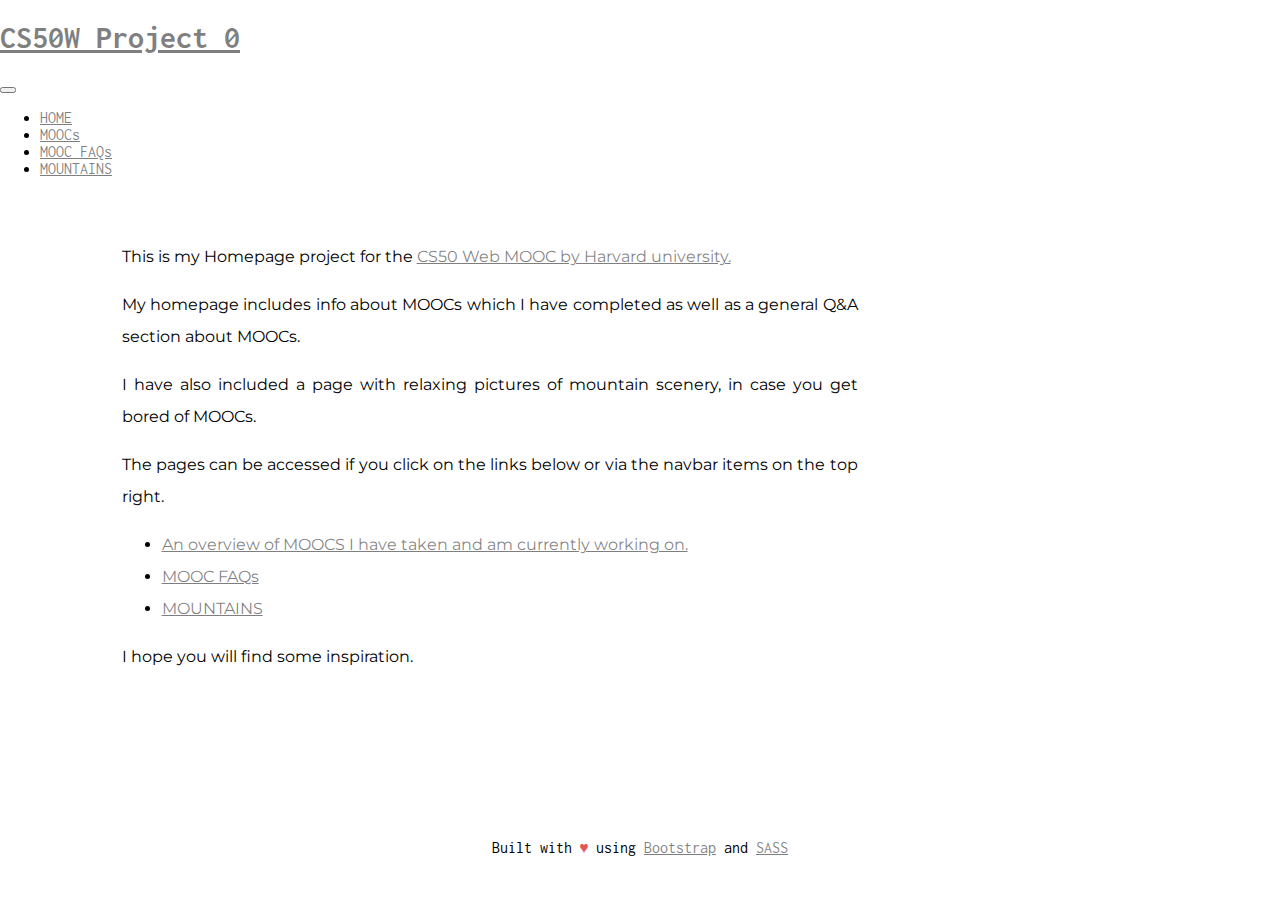
<file: index.html>
<!DOCTYPE html>
<html>
    <head>
        <title>My Webpage</title>
        <link rel="stylesheet" href="https://stackpath.bootstrapcdn.com/bootstrap/4.1.1/css/bootstrap.min.css" integrity="sha384-WskhaSGFgHYWDcbwN70/dfYBj47jz9qbsMId/iRN3ewGhXQFZCSftd1LZCfmhktB" crossorigin="anonymous">
        <meta name="viewport" content="width=device-width, initial-scale=1.0">
        <link rel="stylesheet" href="style.css">
        <link href="https://fonts.googleapis.com/css?family=Inconsolata|Montserrat&display=swap" rel="stylesheet">
    </head>

    <body>
        <nav class="sticky-top navbar navbar-expand-sm navbar-light bg-light mb-3 navtext">
            <div class="container">
                <a class="navbar-brand" href="/index.html"><h1></h1></a>
                <button class="navbar-toggler" data-toggle="collapse" data-target="#navbarNav">
                    <span class="navbar-toggler-icon"></span>
                </button>
                <div class="collapse navbar-collapse" id="navbarNav">
                    <ul class="navbar-nav ml-auto">
                        <li class="nav-item">
                            <a class="nav-link" href="/index.html">HOME</a>
                        </li>
                        <li class="nav-item">
                          <a class="nav-link" href="/moocs.html">MOOCs</a>
                        </li>
                        <li class="nav-item">
                          <a class="nav-link" href="/faqs.html">MOOC FAQs</a>
                        </li>
                        <li class="nav-item">
                          <a class="nav-link" href="/mountains.html">MOUNTAINS</a>
                        </li>
                    </ul>
                </div>
            </div>
        </nav>
            <div class='content'>
                <p>This is my Homepage project for the <a href="https://cs50.harvard.edu/web/" target="_blank">CS50 Web MOOC by Harvard university.</a></p>
                <p>My homepage includes info about MOOCs which I have completed as well as a general Q&A section about MOOCs.</p>
                <p>I have also included a page with relaxing pictures of mountain scenery, in case you get bored of MOOCs.</p>
                <p>The pages can be accessed if you click on the links below or via the navbar items on the top right.
                    <ul>
                        <li><a class="nav-link" href="/moocs.html">An overview of MOOCS I have taken and am currently working on.</a></li>
                        <li><a class="nav-link" href="/faqs.html">MOOC FAQs</a></li>
                        <li><a class="nav-link" href="/mountains.html">MOUNTAINS</a></li>
                    </ul>
                </p>
                <p>I hope you will find some inspiration.</p>
            </div>
            <footer style="padding-top: 150px;">
                Built with <span style="color: #e25555;">&#9829;</span> using <a href="https://getbootstrap.com/" target="_blank">Bootstrap</a> and
                <a href="https://sass-lang.com/" target="_blank">SASS</a> 
              </footer>
        <script src="https://code.jquery.com/jquery-3.3.1.slim.min.js" integrity="sha384-q8i/X+965DzO0rT7abK41JStQIAqVgRVzpbzo5smXKp4YfRvH+8abtTE1Pi6jizo"
        crossorigin="anonymous"></script>
        <script src="https://cdnjs.cloudflare.com/ajax/libs/popper.js/1.14.3/umd/popper.min.js" integrity="sha384-ZMP7rVo3mIykV+2+9J3UJ46jBk0WLaUAdn689aCwoqbBJiSnjAK/l8WvCWPIPm49"
        crossorigin="anonymous"></script>
        <script src="https://stackpath.bootstrapcdn.com/bootstrap/4.1.1/js/bootstrap.min.js" integrity="sha384-smHYKdLADwkXOn1EmN1qk/HfnUcbVRZyYmZ4qpPea6sjB/pTJ0euyQp0Mk8ck+5T"
        crossorigin="anonymous"></script>
    </body>
</html>
</file>
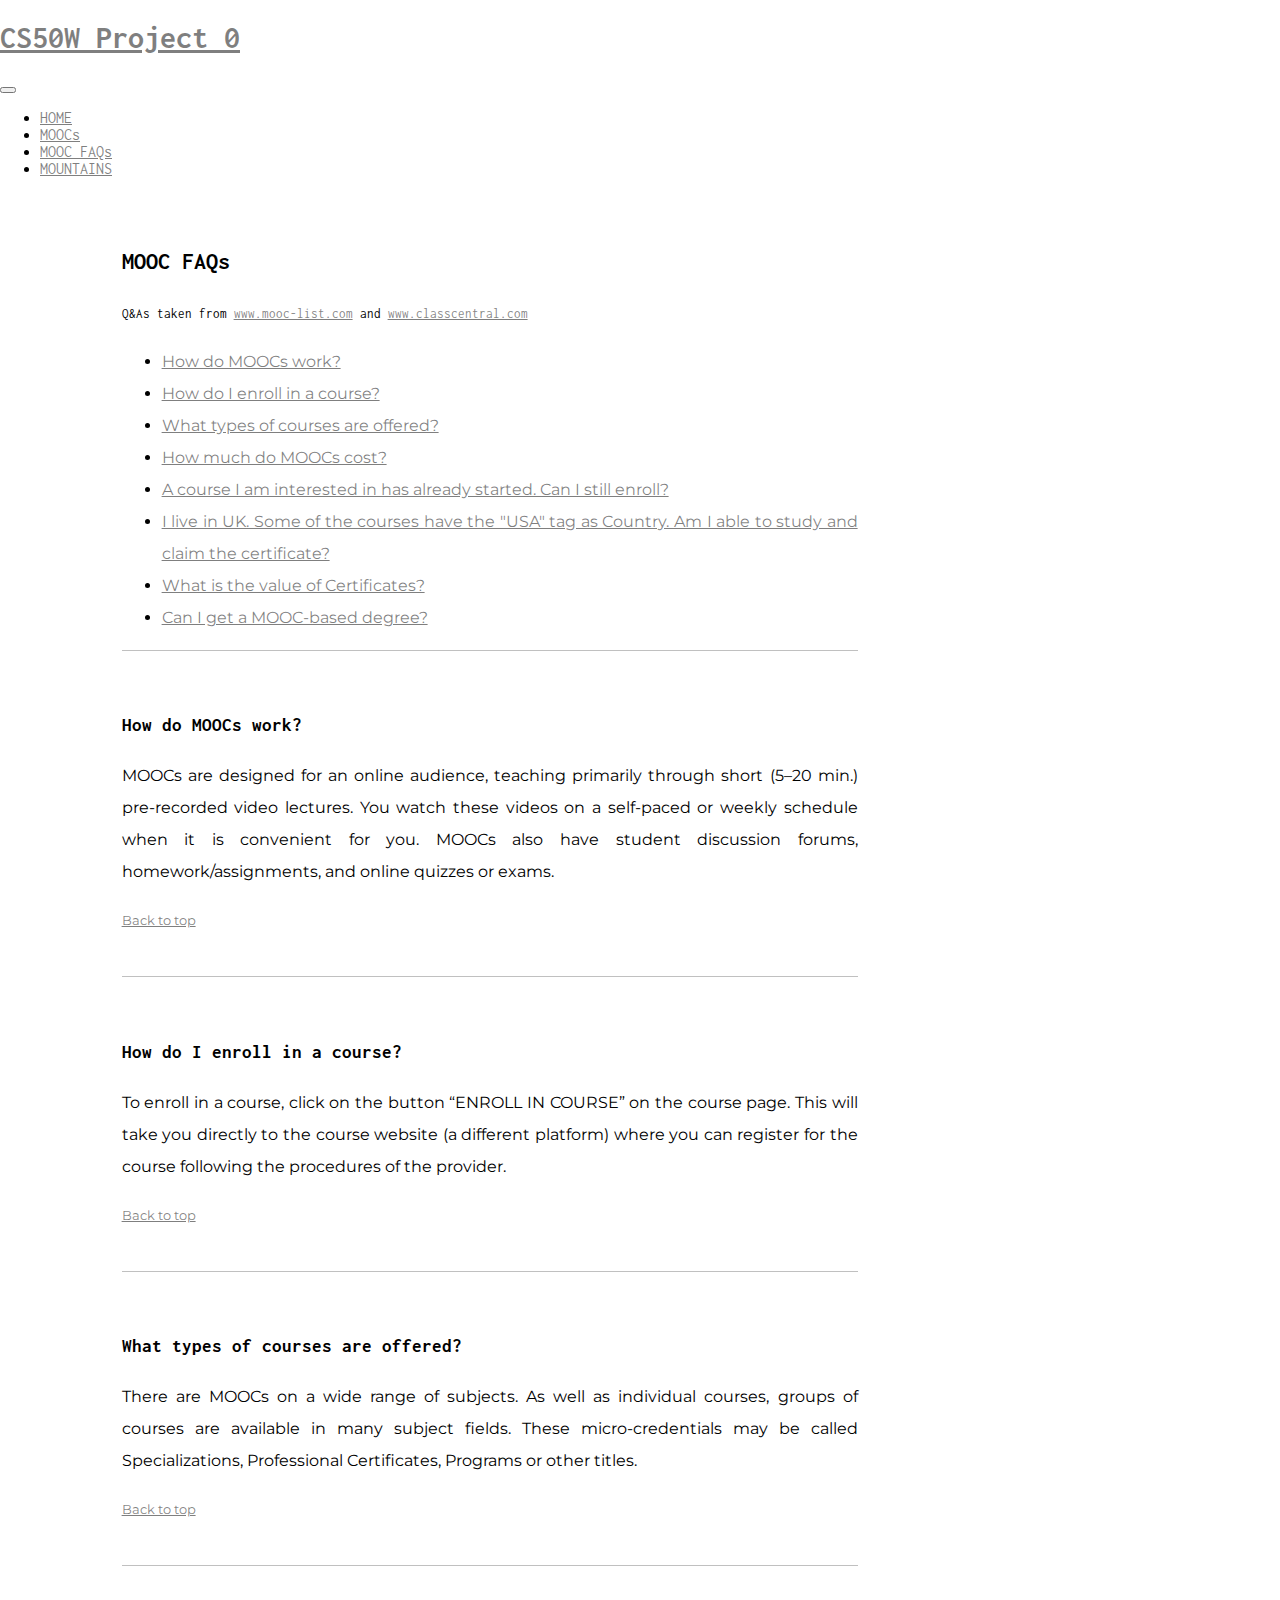
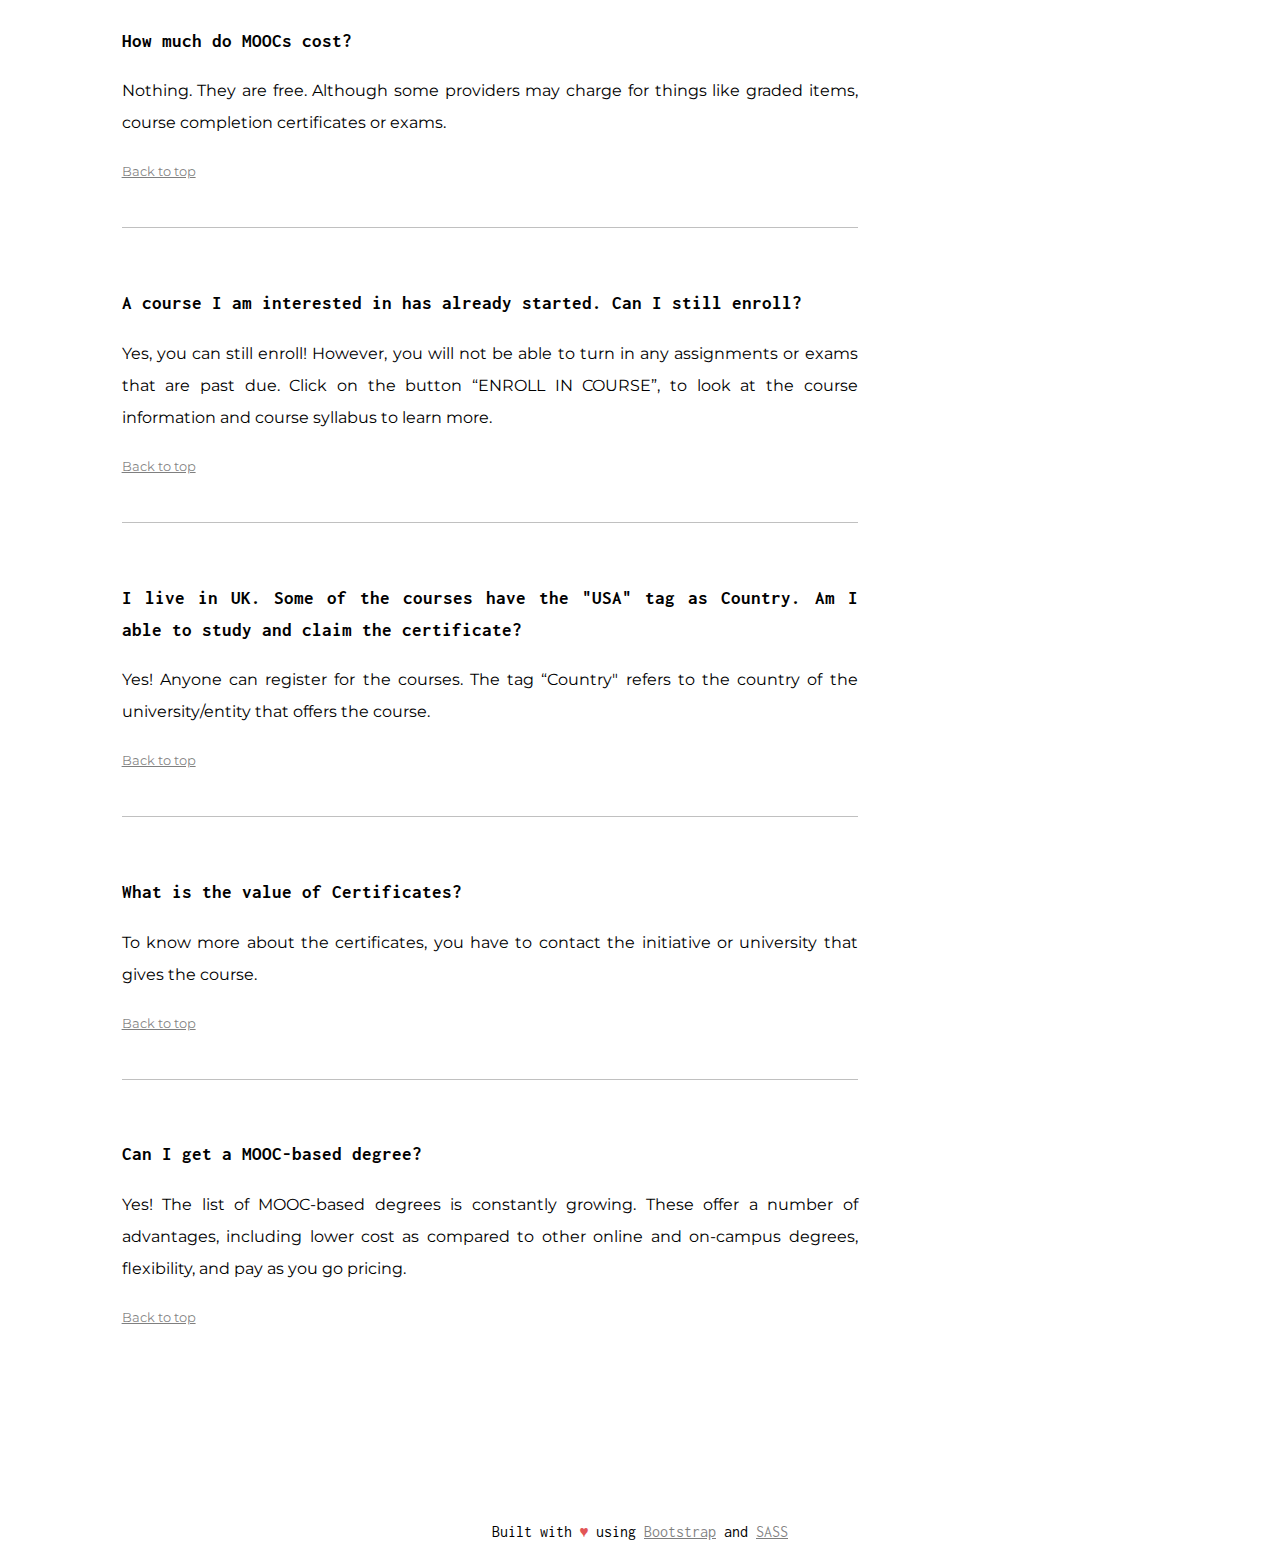
<file: faqs.html>
<!DOCTYPE html>
<html>
  <head>
    <title>My Webpage</title>
    <link
      rel="stylesheet"
      href="https://stackpath.bootstrapcdn.com/bootstrap/4.1.1/css/bootstrap.min.css"
      integrity="sha384-WskhaSGFgHYWDcbwN70/dfYBj47jz9qbsMId/iRN3ewGhXQFZCSftd1LZCfmhktB"
      crossorigin="anonymous"
    />
    <meta name="viewport" content="width=device-width, initial-scale=1.0" />
    <link rel="stylesheet" href="style.css" />
    <link
      href="https://fonts.googleapis.com/css?family=Inconsolata|Montserrat&display=swap"
      rel="stylesheet"
    />
  </head>

  <body id="top">
    <nav class="sticky-top navbar navbar-expand-sm navbar-light bg-light mb-3 navtext">
      <div class="container">
        <a class="navbar-brand" href="/index.html"><h1></h1></a>
        <button
          class="navbar-toggler"
          data-toggle="collapse"
          data-target="#navbarNav"
        >
          <span class="navbar-toggler-icon"></span>
        </button>
        <div class="collapse navbar-collapse" id="navbarNav">
          <ul class="navbar-nav ml-auto">
            <li class="nav-item">
              <a class="nav-link" href="/index.html">HOME</a>
            </li>
            <li class="nav-item">
              <a class="nav-link" href="/moocs.html">MOOCs</a>
            </li>
            <li class="nav-item">
              <a class="nav-link" href="/faqs.html">MOOC FAQs</a>
            </li>
            <li class="nav-item">
              <a class="nav-link" href="/mountains.html">MOUNTAINS</a>
            </li>
          </ul>
        </div>
      </div>
    </nav>
    <div class="content">
      <h2 class="navtext">
        MOOC FAQs
      </h2>
      <p
        ><span class="mooc_span">Q&As taken from
        <a
          href="https://www.mooc-list.com/about-frequently-asked-questions-faqs"
          target="_blank">www.mooc-list.com</a
        >
        and </span
      ><span class="mooc_span"
        ><a href="https://www.classcentral.com/help/faq-how-moocs-work/"
        target="_blank">www.classcentral.com</a
        ></p
      >
      <ul>
        <li><a href="#mooc_work">How do MOOCs work?</a></li>
        <li><a href="#howenroll">How do I enroll in a course?</a></li>
        <li>
          <a href="#types_of_courses">What types of courses are offered?</a>
        </li>
        <li><a href="#mooc_cost">How much do MOOCs cost?</a></li>
        <li>
          <a href="#mooc_can_i_enroll"
            >A course I am interested in has already started. Can I still
            enroll?</a
          >
        </li>
        <li>
          <a href="#mooc_not_usa"
            >I live in UK. Some of the courses have the "USA" tag as Country. Am
            I able to study and claim the certificate?
          </a>
        </li>
        <li>
          <a href="#mooc_cert_value">What is the value of Certificates?</a>
        </li>
        <li>
          <a href="#mooc_degree" id="mooc_work">Can I get a MOOC-based degree?</a>
        </li>
      </ul>
      <article>
        <h3 class="navtext">How do MOOCs work?</h3>
        <p>
          MOOCs are designed for an online audience, teaching primarily through
          short (5–20 min.) pre-recorded video lectures. You watch these videos
          on a self-paced or weekly schedule when it is convenient for you.
          MOOCs also have student discussion forums, homework/assignments, and
          online quizzes or exams.
        </p>
        <p style="margin-bottom: 0px;">
          <a href="#top" id="howenroll"><small>Back to top</small></a>
        </p>
      </article>
      <article>
        <h3 class="navtext">How do I enroll in a course?</h3>
        <p>
          To enroll in a course, click on the button “ENROLL IN COURSE” on the
          course page. This will take you directly to the course website (a
          different platform) where you can register for the course following
          the procedures of the provider.
        </p>
        <p style="margin-bottom: 0px;">
          <a href="#top" id="types_of_courses"><small>Back to top</small></a>
        </p>
      </article>
      <article>
        <h3 class="navtext">What types of courses are offered?</h3>
        <p>
          There are MOOCs on a wide range of subjects. As well as individual
          courses, groups of courses are available in many subject fields. These
          micro-credentials may be called Specializations, Professional
          Certificates, Programs or other titles.
        </p>
        <p style="margin-bottom: 0px;">
          <a href="#top" id="mooc_cost"><small>Back to top</small></a>
        </p>
      </article>
      <article>
        <h3 class="navtext">How much do MOOCs cost?</h3>
        <p>
          Nothing. They are free. Although some providers may charge for things
          like graded items, course completion certificates or exams.
        </p>
        <p style="margin-bottom: 0px;">
          <a href="#top" id="mooc_can_i_enroll"><small>Back to top</small></a>
        </p>
      </article>
      <article>
        <h3 class="navtext">
          A course I am interested in has already started. Can I still enroll?
        </h3>
        <p>
          Yes, you can still enroll! However, you will not be able to turn in
          any assignments or exams that are past due. Click on the button
          “ENROLL IN COURSE”, to look at the course information and course
          syllabus to learn more.
        </p>
        <p style="margin-bottom: 0px;">
          <a href="#top" id="mooc_not_usa"><small>Back to top</small></a>
        </p>
      </article>
      <article>
        <h3 class="navtext">
          I live in UK. Some of the courses have the "USA" tag as Country. Am I
          able to study and claim the certificate?
        </h3>
        <p>
          Yes! Anyone can register for the courses. The tag “Country" refers to
          the country of the university/entity that offers the course.
        </p>
        <p style="margin-bottom: 0px;">
          <a href="#top" id="mooc_cert_value"><small>Back to top</small></a>
        </p>
      </article>
      <article>
        <h3 class="navtext">What is the value of Certificates?</h3>
        <p>
          To know more about the certificates, you have to contact the
          initiative or university that gives the course.
        </p>
        <p style="margin-bottom: 0px;">
          <a href="#top" id="mooc_degree"><small>Back to top</small></a>
        </p>
      </article>
      <article>
        <h3 class="navtext">Can I get a MOOC-based degree?</h3>
        <p>
          Yes! The list of MOOC-based degrees is constantly growing. These offer
          a number of advantages, including lower cost as compared to other
          online and on-campus degrees, flexibility, and pay as you go pricing.
        </p>
        <p style="margin-bottom: 0px;">
          <a href="#top"><small>Back to top</small></a>
        </p>
      </article>
    </div>
    <footer style="padding-top: 150px;">
      Built with <span style="color: #e25555;">&#9829;</span> using <a href="https://getbootstrap.com/" target="_blank">Bootstrap</a> and
      <a href="https://sass-lang.com/" target="_blank">SASS</a> 
    </footer>
    <script
      src="https://code.jquery.com/jquery-3.3.1.slim.min.js"
      integrity="sha384-q8i/X+965DzO0rT7abK41JStQIAqVgRVzpbzo5smXKp4YfRvH+8abtTE1Pi6jizo"
      crossorigin="anonymous"
    ></script>
    <script
      src="https://cdnjs.cloudflare.com/ajax/libs/popper.js/1.14.3/umd/popper.min.js"
      integrity="sha384-ZMP7rVo3mIykV+2+9J3UJ46jBk0WLaUAdn689aCwoqbBJiSnjAK/l8WvCWPIPm49"
      crossorigin="anonymous"
    ></script>
    <script
      src="https://stackpath.bootstrapcdn.com/bootstrap/4.1.1/js/bootstrap.min.js"
      integrity="sha384-smHYKdLADwkXOn1EmN1qk/HfnUcbVRZyYmZ4qpPea6sjB/pTJ0euyQp0Mk8ck+5T"
      crossorigin="anonymous"
    ></script>
  </body>
</html>
</file>
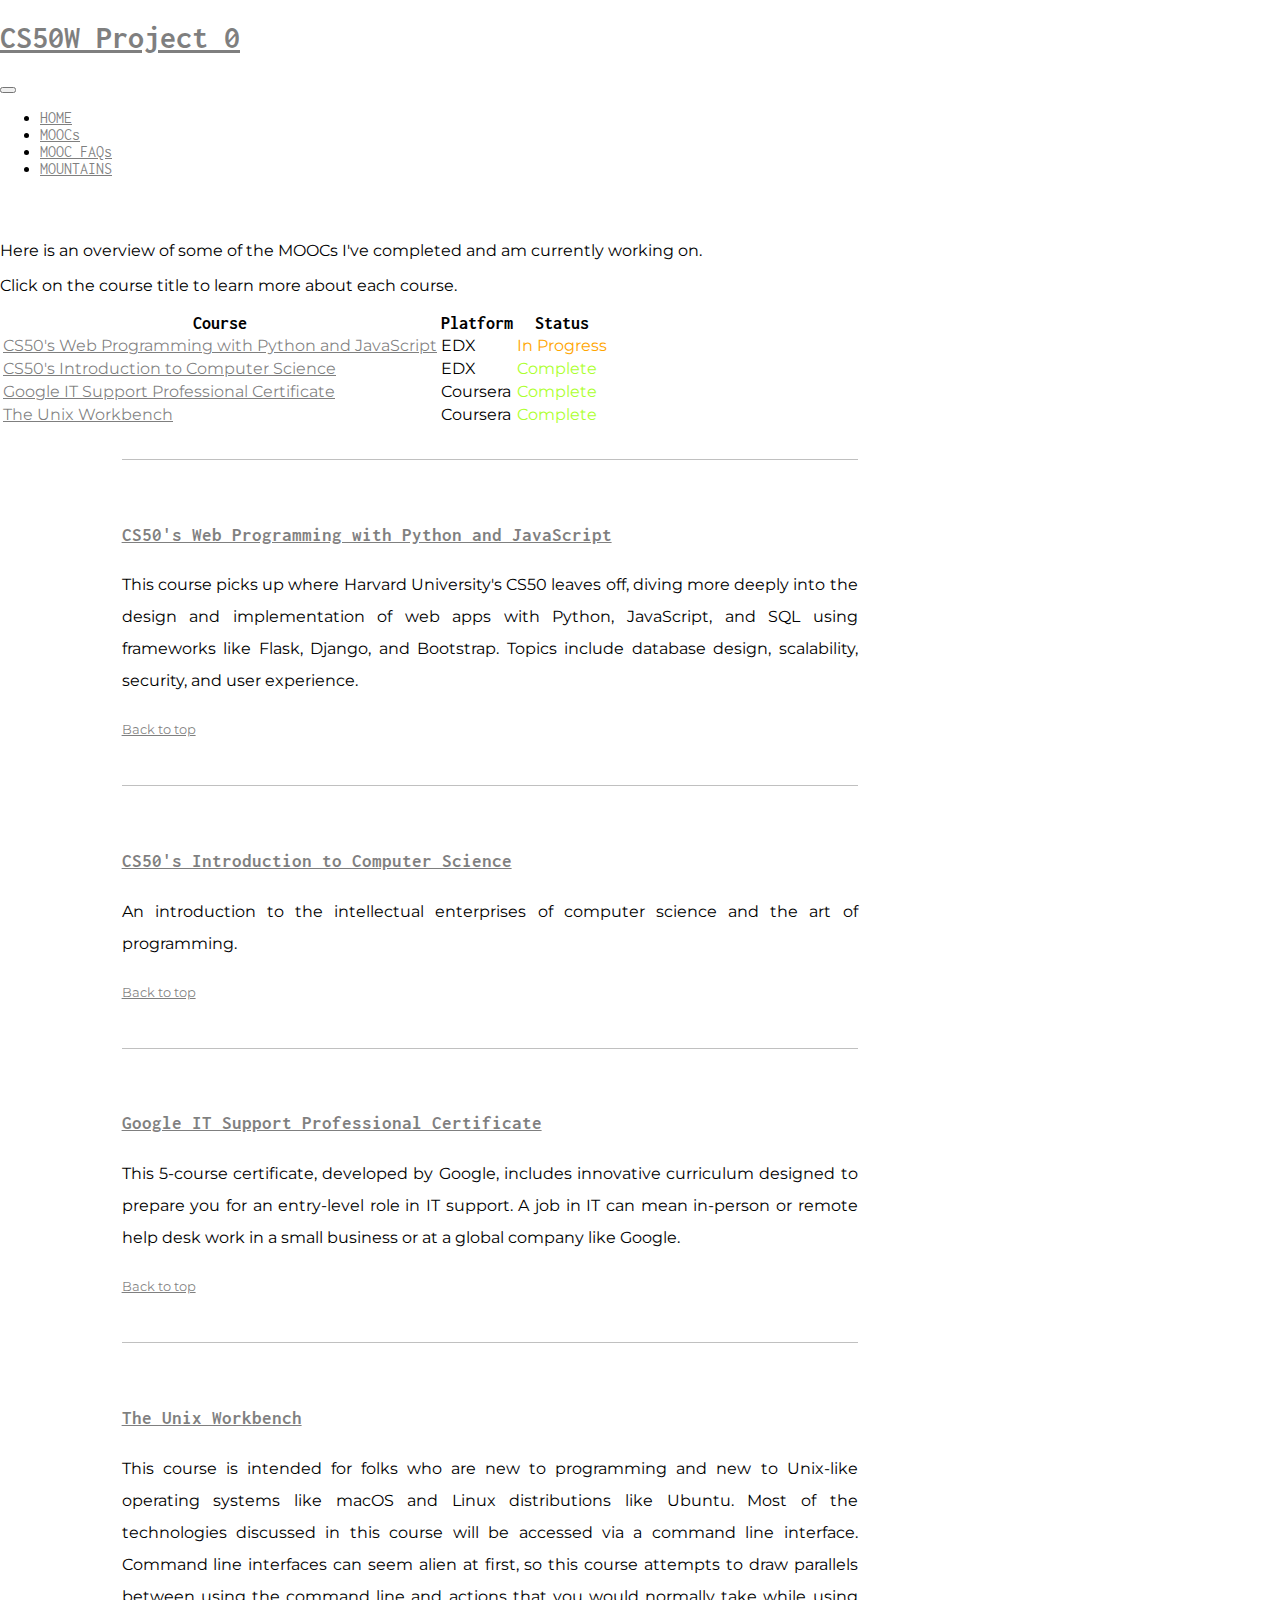
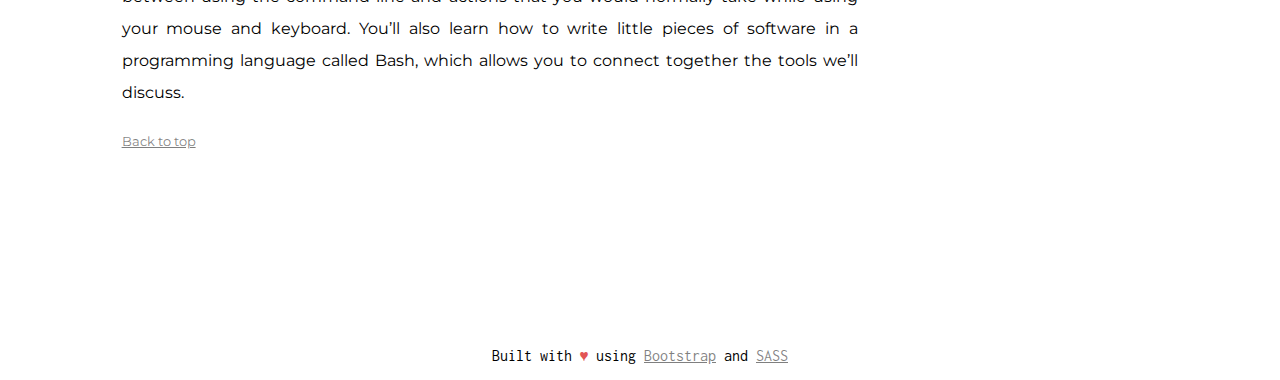
<file: moocs.html>
<!DOCTYPE html>
<html>
  <head>
    <title>My Webpage</title>
    <link
      rel="stylesheet"
      href="https://stackpath.bootstrapcdn.com/bootstrap/4.1.1/css/bootstrap.min.css"
      integrity="sha384-WskhaSGFgHYWDcbwN70/dfYBj47jz9qbsMId/iRN3ewGhXQFZCSftd1LZCfmhktB"
      crossorigin="anonymous"
    />
    <meta name="viewport" content="width=device-width, initial-scale=1.0" />
    <link rel="stylesheet" href="style.css" />
    <link
      href="https://fonts.googleapis.com/css?family=Inconsolata|Montserrat&display=swap"
      rel="stylesheet"
    />
  </head>
  <body id="top">
    <nav
      class="sticky-top navbar navbar-expand-sm navbar-light bg-light mb-3 navtext"
    >
      <div class="container">
        <a class="navbar-brand" href="/index.html"><h1></h1></a>
        <button
          class="navbar-toggler"
          data-toggle="collapse"
          data-target="#navbarNav"
        >
          <span class="navbar-toggler-icon"></span>
        </button>
        <div class="collapse navbar-collapse" id="navbarNav">
          <ul class="navbar-nav ml-auto">
            <li class="nav-item">
              <a class="nav-link" href="/index.html">HOME</a>
            </li>
            <li class="nav-item">
              <a class="nav-link" href="/moocs.html">MOOCs</a>
            </li>
            <li class="nav-item">
              <a class="nav-link" href="/faqs.html">MOOC FAQs</a>
            </li>
            <li class="nav-item">
              <a class="nav-link" href="/mountains.html">MOUNTAINS</a>
            </li>
          </ul>
        </div>
      </div>
    </nav>
    <div class="container tabletext" id="top" style="padding-top: 32px;">
      <p>
        Here is an overview of some of the MOOCs I've completed and am currently
        working on.
      </p>

      <p>
        Click on the course title to learn more about each course.
      </p>
      <table class="table">
        <thead id="tablehead">
          <tr>
            <th>Course</th>
            <th>Platform</th>
            <th>Status</th>
          </tr>
        </thead>
        <tbody>
          <tr>
            <td>
              <a href="#cs50w"
                >CS50's Web Programming with Python and JavaScript</a
              >
            </td>
            <td>EDX</td>
            <td class="inprogress">In Progress</td>
          </tr>
          <tr>
            <td><a href="#cs50">CS50's Introduction to Computer Science</a></td>
            <td>EDX</td>
            <td class="complete">Complete</td>
          </tr>

          <tr>
            <td>
              <a href="#google">Google IT Support Professional Certificate</a>
            </td>
            <td>Coursera</td>
            <td class="complete">Complete</td>
          </tr>
          <tr>
            <td><a href="#unix">The Unix Workbench</a></td>
            <td>Coursera</td>
            <td class="complete">Complete</td>
          </tr>
        </tbody>
      </table>
    </div>
    <div class="content" id="cs50w">
      <article id="cs50w">
        <h3 class="navtext">
          <a
            class="navtext"
            href="https://www.edx.org/course/cs50s-web-programming-with-python-and-javascript"
            target="_blank"
            >CS50's Web Programming with Python and JavaScript</a
          >
        </h3>
        <p>
          This course picks up where Harvard University's CS50 leaves off,
          diving more deeply into the design and implementation of web apps with
          Python, JavaScript, and SQL using frameworks like Flask, Django, and
          Bootstrap. Topics include database design, scalability, security, and
          user experience.
        </p>
        <p style="margin-bottom: 0px;">
          <a href="#top" id="cs50"><small>Back to top</small></a>
        </p>
      </article>
      <article>
        <h3 class="navtext">
          <a
            class="navtext"
            href="https://www.edx.org/course/cs50s-introduction-to-computer-science"
            target="_blank"
            >CS50's Introduction to Computer Science</a
          >
        </h3>
        <p>
          An introduction to the intellectual enterprises of computer science
          and the art of programming.
        </p>
        <p style="margin-bottom: 0px;">
          <a href="#top" id="google"><small>Back to top</small></a>
        </p>
      </article>
      <article id="google">
        <h3 class="navtext">
          <a
            class="navtext"
            href="https://www.coursera.org/professional-certificates/google-it-support?utm_source=gg&utm_medium=sem&campaignid=6495575193&adgroupid=82011574030&device=c&keyword=google%20it%20certificate&matchtype=b&network=g&devicemodel=&adpostion=&creativeid=381803673355&hide_mobile_promo&gclid=EAIaIQobChMIuO6khqrq6AIVEIuyCh1kRwbhEAAYASAAEgJ1jPD_BwE"
            target="_blank"
            >Google IT Support Professional Certificate</a
          >
        </h3>
        <p>
          This 5-course certificate, developed by Google, includes innovative
          curriculum designed to prepare you for an entry-level role in IT
          support. A job in IT can mean in-person or remote help desk work in a
          small business or at a global company like Google.
        </p>
        <p style="margin-bottom: 0px;">
          <a href="#top" id="unix"><small>Back to top</small></a>
        </p>
      </article>
      <article id="unix">
        <h3 class="navtext">
          <a
            class="navtext"
            href="https://www.coursera.org/learn/unix?utm_source=gg&utm_medium=sem&campaignid=6495575193&adgroupid=82011574030&device=c&keyword=google%20it%20professional%20certificate&matchtype=b&network=g&devicemodel=&adpostion=&creativeid=381803673352&hide_mobile_promo=&gclid=EAIaIQobChMI6ceSmajq6AIVwuWaCh3UwQR_EAAYASAAEgIyIvD_BwE"
            target="_blank"
            >The Unix Workbench</a
          >
        </h3>
        <p>
          This course is intended for folks who are new to programming and new
          to Unix-like operating systems like macOS and Linux distributions like
          Ubuntu. Most of the technologies discussed in this course will be
          accessed via a command line interface. Command line interfaces can
          seem alien at first, so this course attempts to draw parallels between
          using the command line and actions that you would normally take while
          using your mouse and keyboard. You’ll also learn how to write little
          pieces of software in a programming language called Bash, which allows
          you to connect together the tools we’ll discuss.
        </p>
        <p style="margin-bottom: 0px;">
          <a href="#top"><small>Back to top</small></a>
        </p>
      </article>
    </div>
    <footer style="padding-top: 150px;">
      Built with <span style="color: #e25555;">&#9829;</span> using
      <a href="https://getbootstrap.com/" target="_blank">Bootstrap</a> and
      <a href="https://sass-lang.com/" target="_blank">SASS</a>
    </footer>
    <script
      src="https://code.jquery.com/jquery-3.3.1.slim.min.js"
      integrity="sha384-q8i/X+965DzO0rT7abK41JStQIAqVgRVzpbzo5smXKp4YfRvH+8abtTE1Pi6jizo"
      crossorigin="anonymous"
    ></script>
    <script
      src="https://cdnjs.cloudflare.com/ajax/libs/popper.js/1.14.3/umd/popper.min.js"
      integrity="sha384-ZMP7rVo3mIykV+2+9J3UJ46jBk0WLaUAdn689aCwoqbBJiSnjAK/l8WvCWPIPm49"
      crossorigin="anonymous"
    ></script>
    <script
      src="https://stackpath.bootstrapcdn.com/bootstrap/4.1.1/js/bootstrap.min.js"
      integrity="sha384-smHYKdLADwkXOn1EmN1qk/HfnUcbVRZyYmZ4qpPea6sjB/pTJ0euyQp0Mk8ck+5T"
      crossorigin="anonymous"
    ></script>
  </body>
</html>
</file>
<file: style.css>
.navtext, #tablehead, .mooc_span {
  font-family: "Inconsolata";
}

body {
  margin: 0;
}

@media (min-width: 500px) {
  h1::before {
    content: "CS50W Project 0";
  }
  .content {
    padding-left: 9.5%;
    padding-right: 33%;
  }
  .grid {
    padding-left: 9.5%;
    padding-right: 33%;
  }
}

@media (max-width: 499px) {
  body {
    padding-right: 0%;
    padding-left: 5%;
  }
  h1::before {
    content: "Project 0";
  }
  .content {
    padding-left: 16px;
    padding-right: 16%;
  }
  .grid {
    padding-left: 16px;
    padding-right: 16%;
  }
}

.content {
  padding-top: 32px;
  text-align: justify;
  line-height: 200%;
  font-family: "Montserrat";
}

.content p {
  font-family: "Montserrat";
}

.content li {
  font-family: "Montserrat";
}

footer {
  font-family: "Inconsolata";
  text-align: center;
  padding-bottom: 16px;
  padding-top: 16px;
}

a {
  color: rgba(0, 0, 0, 0.5);
}

a:hover {
  color: darkslategray;
}

.tabletext {
  font-family: "Montserrat";
}

.complete {
  color: greenyellow;
}

.inprogress {
  color: orange;
}

#tablehead {
  font-size: large;
}

.mooc_span {
  font-size: small;
}

article {
  padding-top: 40px;
  padding-bottom: 40px;
  outline: none;
  border-top: 1px solid silver;
}

.article-border {
  border-top: 1px solid;
}
/*# sourceMappingURL=style.css.map */
</file>
